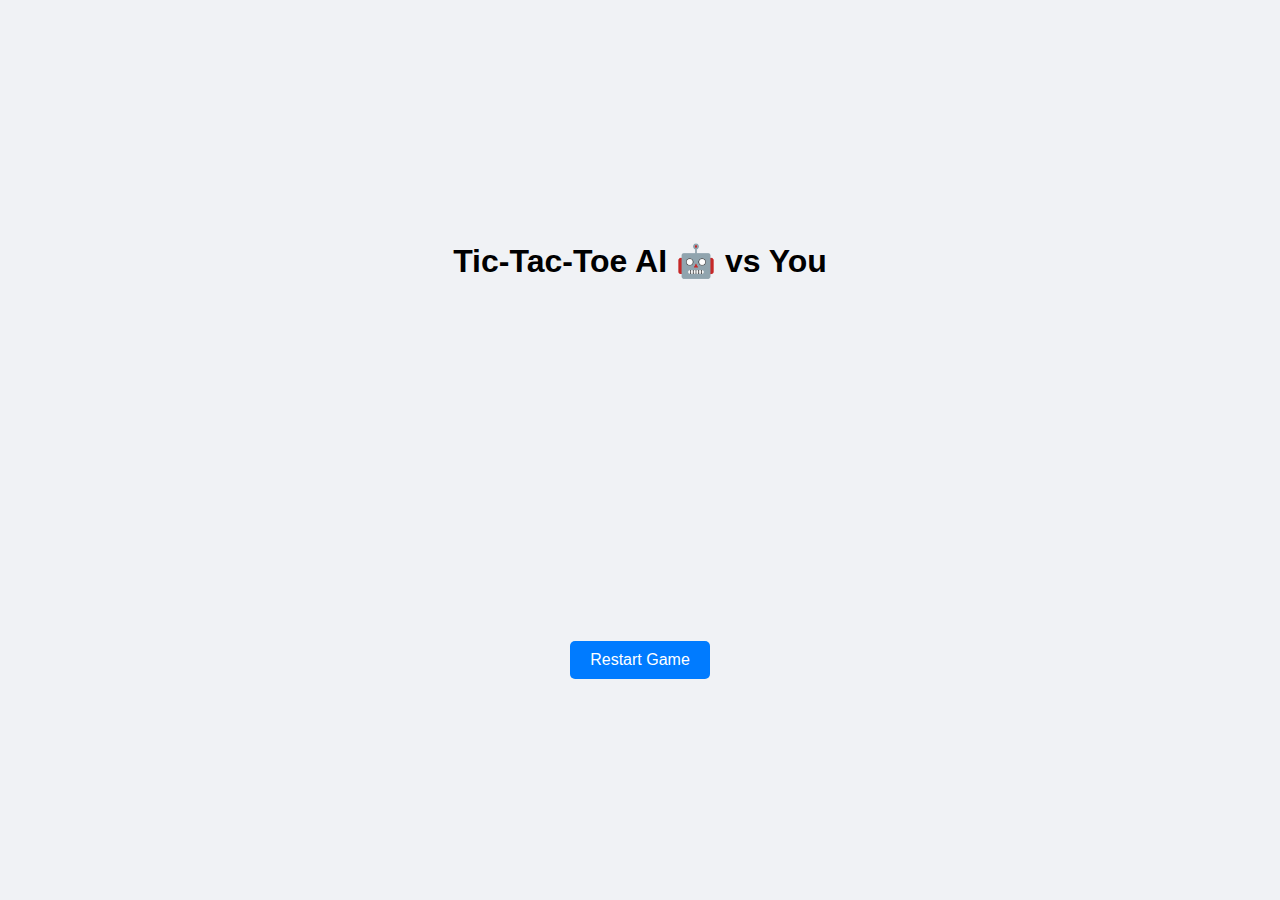
<file: docs/index.html>
<!DOCTYPE html><html lang="en">
<head>
  <meta charset="UTF-8" />
  <meta name="viewport" content="width=device-width, initial-scale=1.0" />
  <title>Tic-Tac-Toe AI</title>
  <link rel="stylesheet" href="style.css" />
</head>
<body>
  <div class="container">
    <h1>Tic-Tac-Toe AI 🤖 vs You</h1>
    <div id="board" class="board"></div>
    <p id="status"></p>
    <button id="restart">Restart Game</button>
  </div>
  <script src="script.js"></script>
</body>
</html>
</file>
<file: docs/style.css>
body { margin: 0; padding: 0; font-family: 'Segoe UI', sans-serif; background: #f0f2f5; display: flex; align-items: center; justify-content: center; height: 100vh; }

.container { text-align: center; }

.board { display: grid; grid-template-columns: repeat(3, 100px); grid-template-rows: repeat(3, 100px); gap: 10px; margin: 20px auto; }

.cell { background-color: #fff; border: 2px solid #444; font-size: 36px; display: flex; align-items: center; justify-content: center; cursor: pointer; transition: background 0.2s; }

.cell:hover { background-color: #f1f1f1; }

#status { font-size: 18px; margin-bottom: 15px; }

#restart { padding: 10px 20px; font-size: 16px; background-color: #007bff; color: white; border: none; cursor: pointer; border-radius: 5px; }

#restart:hover { background-color: #0056b3; }
</file>
